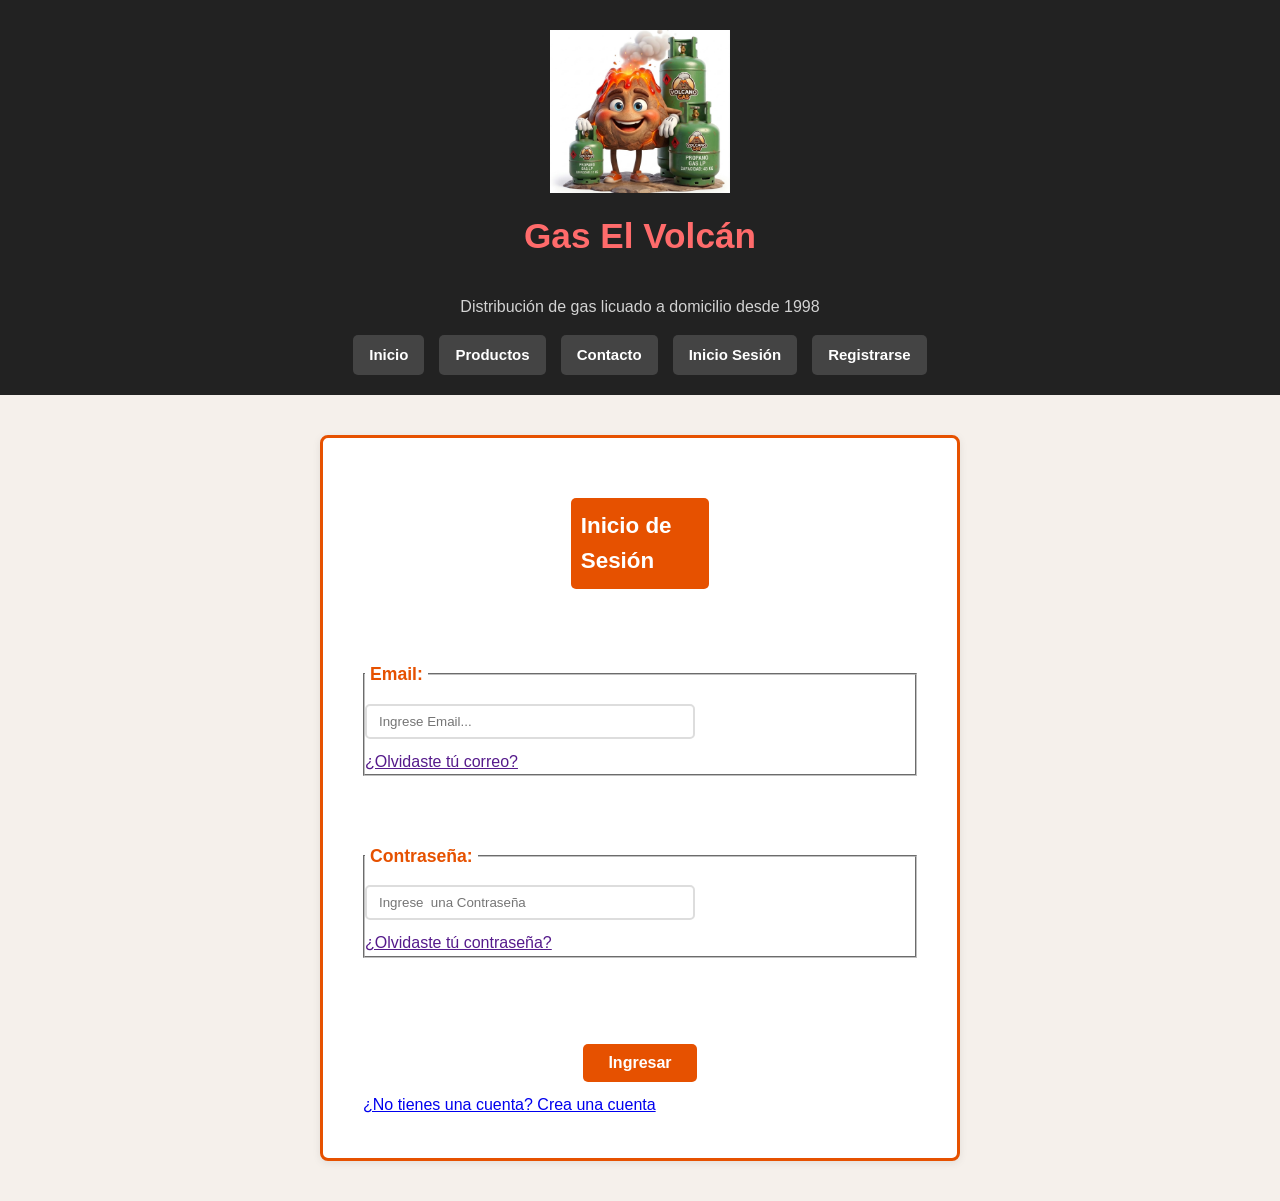
<file: login.html>
<!DOCTYPE html>
<html lang="en">
<head>
    <meta charset="UTF-8">
    <meta name="viewport" content="width=device-width, initial-scale=1.0">
    <title>Inicio Sesión</title>
    <link rel="stylesheet" href="css/styleLogin.css">
</head>

<body>
        <header id="encabezado">
        <div class="logo-container">
            <img src="img/logo2.jpg" alt="Logo Distribuidora de Gas El Volcán" id="logo" style="max-width: 180px; 
            vertical-align: middle;">
            <h1>Gas El Volcán</h1>
        </div>
        <p class="slogan">Distribución de gas licuado a domicilio desde 1998</p>

        <!-- Menú de navegación (Requisito) -->
        <nav id="menu-principal">
            <ul>
                <li><a href="index.html">Inicio</a></li>
                <li><a href="productos.html">Productos</a></li>
                <li><a href="index.html#contacto">Contacto</a></li>
                <li><a href="login.html">Inicio Sesión</a></li>
                <li><a href="registro.html">Registrarse</a></li>
            </ul>
        </nav>
    </header>
<form id="formulario">
    <fieldset id="fieldset1">
        <h2>Inicio de Sesión</h2>
        </br>
</br>
        <nav>
            <fieldset id="espEmail">
    <legend>Email:</legend>
    <input type="email" required id="email" name="email" placeholder="Ingrese Email...">
    <p><a href="">¿Olvidaste tú correo?</a></p">
    </fieldset>
</br>
</br>
<fieldset id="espPass">
    <legend>Contraseña:</legend>
    <input type="password" required id="password" name="password" placeholder="Ingrese  una Contraseña">
    <p><a href="">¿Olvidaste tú contraseña?</a></p">
</fieldset>
</nav>
</br>
</br>

<button type="submit">Ingresar</button>

<p><a href="registro.html">¿No tienes una cuenta? Crea una cuenta</a></p>
    </fieldset>
</form>
    <script src="js/scriptLogin.js"></script>
</body>
</html>
</file>
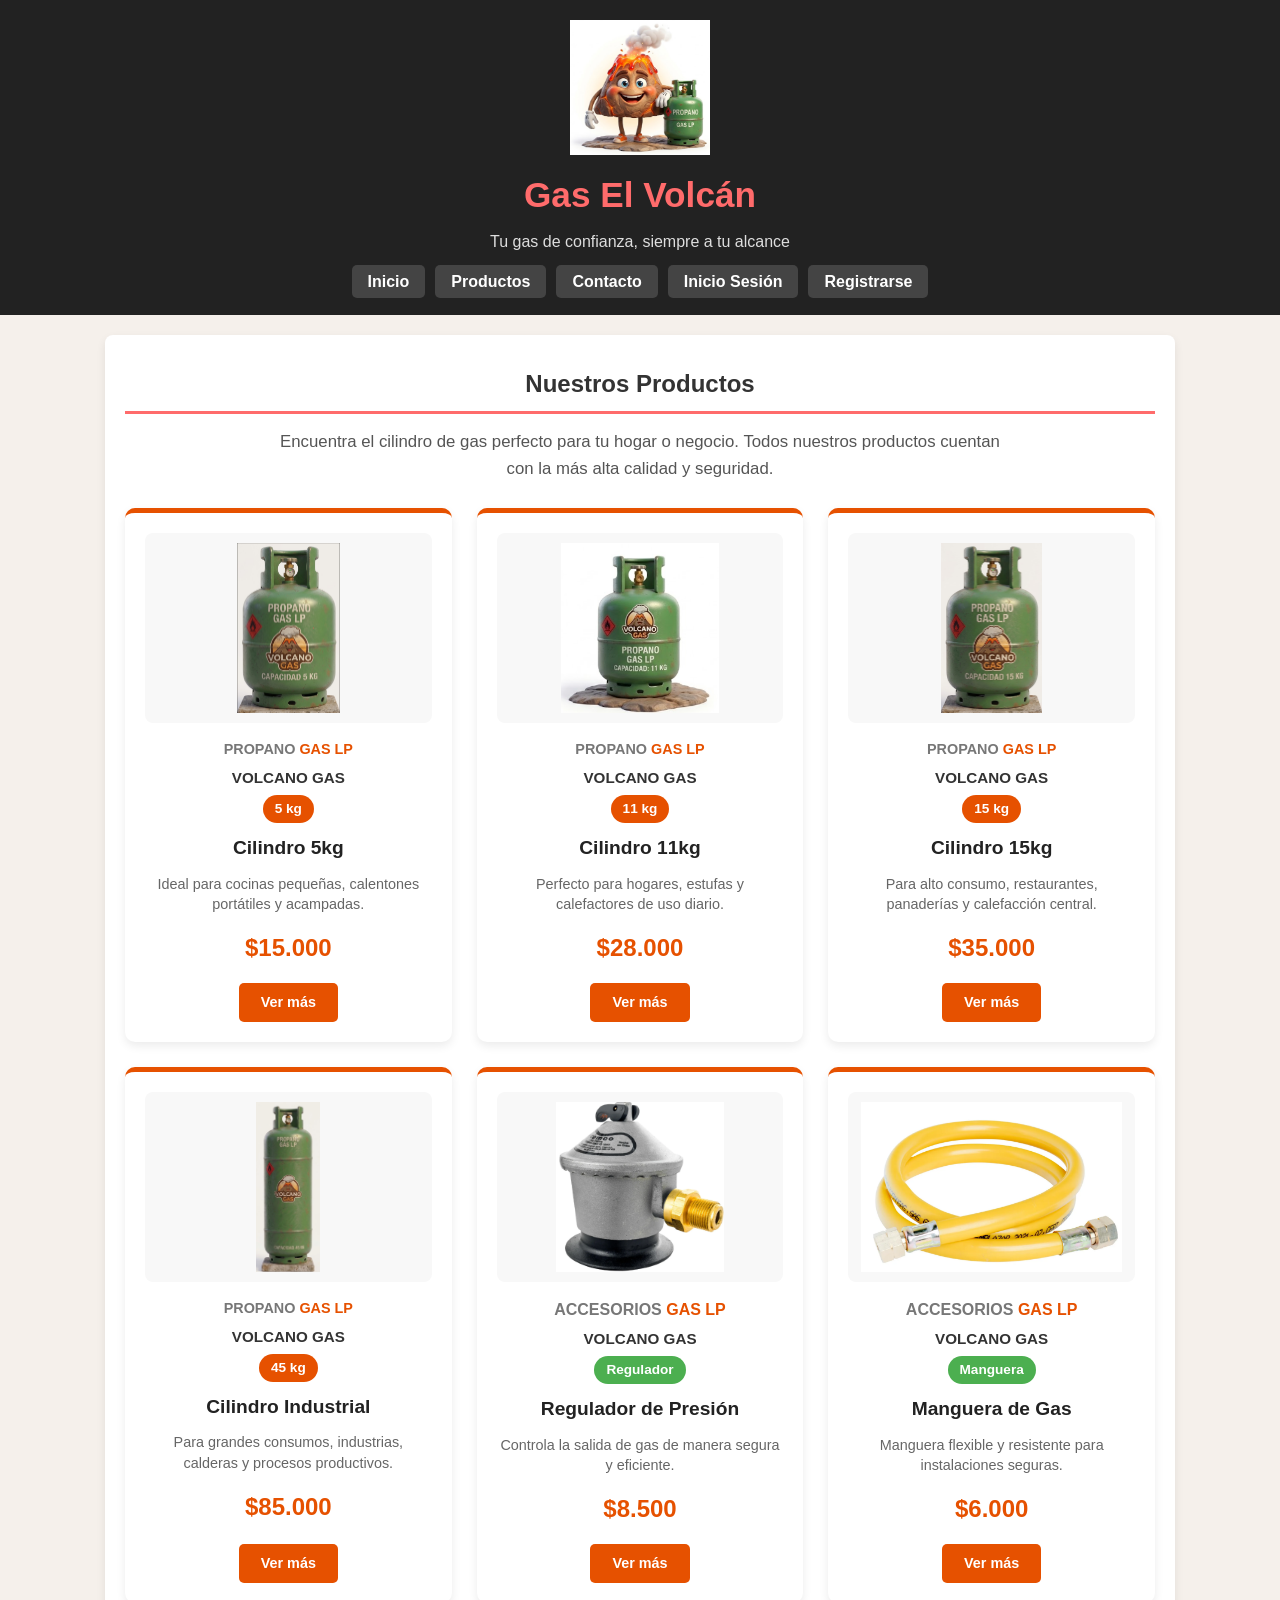
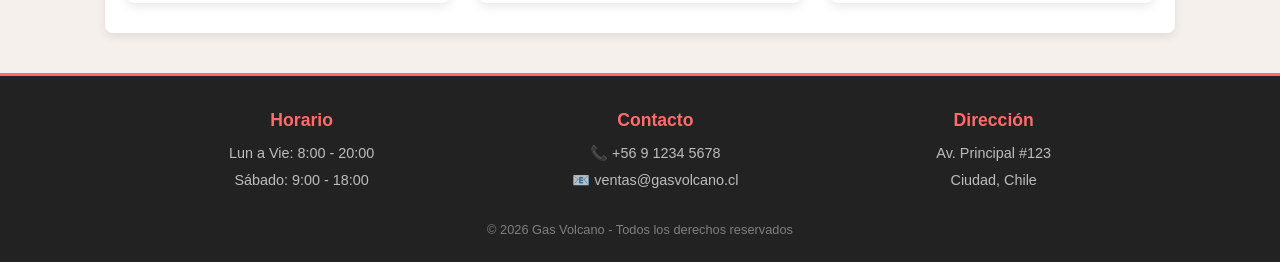
<file: producto.html>
<!DOCTYPE html>
<html lang="es">
<head>
    <meta charset="UTF-8">
    <meta name="viewport" content="width=device-width, initial-scale=1.0">
    <title>Detalle del producto - Gas Volcano</title>
    <link rel="stylesheet" href="css/styleProducto.css">
</head>
<body>
    <header id="encabezado">
        <img id="logo" src="img/logo_volcan.png" alt="Logo Gas Volcano">
        <h1>GAS VOLCANO</h1>
        <p class="slogan">Tu gas de confianza, siempre a tu alcance</p>
        <nav id="menu-principal">
            <ul>
                <li><a href="index.html">Inicio</a></li>
                <li><a href="productos.html">Productos</a></li>
                <li><a href="index.html#contacto">Contacto</a></li>
            </ul>
        </nav>
    </header>

    <main id="contenido">
        <div class="migas"><a href="productos.html">← Volver a productos</a></div>

        <section class="producto-container" aria-label="Detalle y pedido del producto">
            <div class="producto-imagen">
                <img id="imagenProducto" src="" alt="Producto seleccionado">
            </div>

            <div class="producto-info">
                <span id="categoriaProducto" class="etiqueta">VOLCANO GAS</span>
                <h2 id="nombreProducto">Producto</h2>
                <p id="descripcionProducto"></p>
                <div class="precio-producto">$<span id="precioProducto">0</span></div>

                <div class="cantidad-container">
                    <label for="cantidad">Cantidad</label>
                    <div class="cantidad-control">
                       <button type ="button" onclick="cambiarCantidad(-1)" aria-label="Disminuir cantidad">−</button>
                        <input type="number" id="cantidad" value="1" min="1" max="10" readonly aria-label="Cantidad">
                        <button type="button" onclick="cambiarCantidad(1)" aria-label="Aumentar cantidad">+</button>
                    </div>
                </div>

                <div class="pago-container">
                    <h3>Método de pago</h3>
                    <label class="metodo-pago seleccionado">
                        <input type="radio" name="pago" value="efectivo" >
                        <div>
                            <strong>💵 Efectivo al recibir</strong>
                            <p>Realiza el pago directamente al repartidor al momento de la entrega.</p>
                        </div>
                    </label>
                    <label class="metodo-pago deshabilitado">
                        <input type="radio" name="pago" value="tarjeta" >
                        <div>
                            <strong>💳 Tarjeta / pago online</strong>
                            <p>Realiza el pago en el sitio web antes de la entrega.</p>
                        </div>
                    </label>
                </div>

                <div class="total-container">
                    <span>Total del pedido</span>
                    <strong>$<span id="totalProducto">0</span></strong>
                </div>

                <button class="btn-confirmar" type="button" onclick="confirmarPedido()">Confirmar pedido</button>
                <p class="nota-pago">El pago se registra al confirmar la entrega.</p>
            </div>
        </section>
    </main>

    <footer id="contacto">
        <div class="footer-contenido">
            <div class="footer-columna">
                <h4>Horario</h4>
                <p>Lun a Vie: 8:00 - 20:00</p>
                <p>Sábado: 9:00 - 18:00</p>
            </div>
            <div class="footer-columna">
                <h4>Contacto</h4>
                <p>📞 +56 9 1234 5678</p>
                <p>📧 ventas@gasvolcano.cl</p>
            </div>
            <div class="footer-columna">
                <h4>Dirección</h4>
                <p>Av. Principal #123</p>
                <p>Ciudad, Chile</p>
            </div>
        </div>
        <p><small>&copy; 2026 Gas Volcano - Todos los derechos reservados</small></p>
    </footer>

    <script src="js/scripProducto.js"></script>
</body>
</html>
</file>
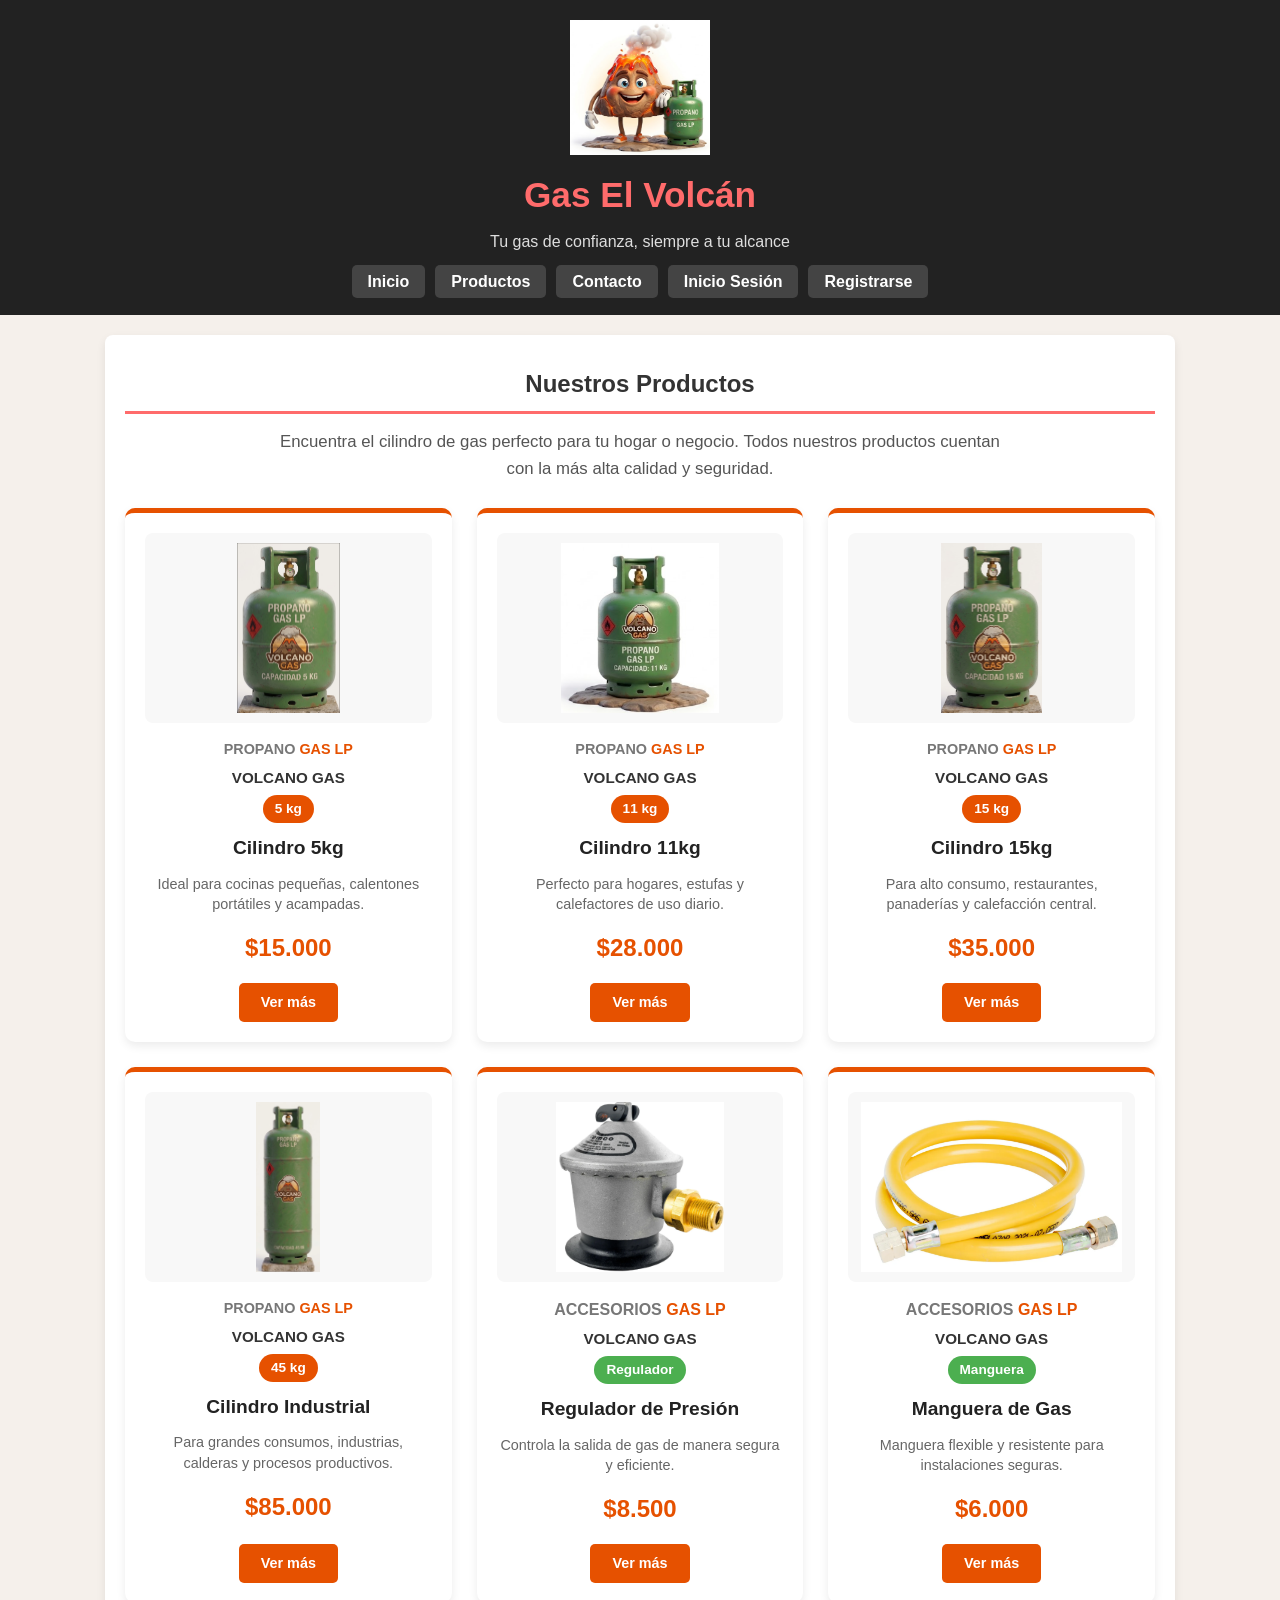
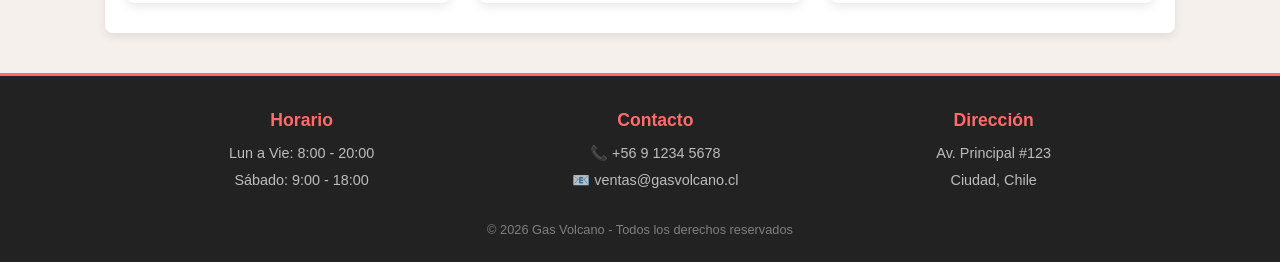
<file: productos.html>
<!DOCTYPE html>
<html lang="es">
<head>
    <meta charset="UTF-8">
    <meta name="viewport" content="width=device-width, initial-scale=1.0">
    <title>Productos - Gas Volcano</title>
    <link rel="stylesheet" href="css/styleProductos.css">
</head>
<body>
    <!-- ENCABEZADO -->
    <header id="encabezado">
        <img id="logo" src="img/logo_volcan.png" alt="Logo Gas Volcano">
        <h1>Gas El Volcán</h1>
        <p class="slogan">Tu gas de confianza, siempre a tu alcance</p>

        <nav id="menu-principal">
            <ul>
                <li><a href="index.html">Inicio</a></li>
                <li><a href="productos.html">Productos</a></li>
                <li><a href="#contacto">Contacto</a></li>
                <li><a href="login.html">Inicio Sesión</a></li>
                <li><a href="registro.html">Registrarse</a></li>
            </ul>
        </nav>
    </header>

    <!-- CONTENIDO PRINCIPAL -->
    <main id="contenido">
        <section id="productos" class="seccion">
            <h2>Nuestros Productos</h2>
            <p class="seccion-intro">
                Encuentra el cilindro de gas perfecto para tu hogar o negocio.
                Todos nuestros productos cuentan con la más alta calidad y seguridad.
            </p>

            <div class="galeria">
                <!-- Cilindro 5 kg -->
                <article class="tarjeta">
                    <div class="espacio-imagen">
                        <img src="img/gas5kg.png" alt="Cilindro de gas propano de 5 kg">
                    </div>
                    <div class="marca-logo">PROPANO <span>GAS LP</span></div>
                    <div class="tipo-gas">VOLCANO GAS</div>
                    <span class="insignia insignia-cilindro">5 kg</span>
                    <h3>Cilindro 5kg</h3>
                    <p>Ideal para cocinas pequeñas, calentones portátiles y acampadas.</p>
                    <span class="precio">$15.000</span>
                    <div class="contenedor-boton">
                        <a href="producto.html?producto=5kg" class="btn-catalogo" aria-label="Ver más sobre Cilindro 5kg">Ver más</a>
                    </div>
                </article>

                <!-- Cilindro 11 kg -->
                <article class="tarjeta">
                    <div class="espacio-imagen">
                        <img src="img/gas11kg.png" alt="Cilindro de gas propano de 11 kg">
                    </div>
                    <div class="marca-logo">PROPANO <span>GAS LP</span></div>
                    <div class="tipo-gas">VOLCANO GAS</div>
                    <span class="insignia insignia-cilindro">11 kg</span>
                    <h3>Cilindro 11kg</h3>
                    <p>Perfecto para hogares, estufas y calefactores de uso diario.</p>
                    <span class="precio">$28.000</span>
                    <div class="contenedor-boton">
                        <a href="producto.html?producto=11kg" class="btn-catalogo" aria-label="Ver más sobre Cilindro 11kg">Ver más</a>
                    </div>
                </article>

                <!-- Cilindro 15 kg -->
                <article class="tarjeta">
                    <div class="espacio-imagen">
                        <img src="img/gas15kg.png" alt="Cilindro de gas propano de 15 kg">
                    </div>
                    <div class="marca-logo">PROPANO <span>GAS LP</span></div>
                    <div class="tipo-gas">VOLCANO GAS</div>
                    <span class="insignia insignia-cilindro">15 kg</span>
                    <h3>Cilindro 15kg</h3>
                    <p>Para alto consumo, restaurantes, panaderías y calefacción central.</p>
                    <span class="precio">$35.000</span>
                    <div class="contenedor-boton">
                        <a href="producto.html?producto=15kg" class="btn-catalogo" aria-label="Ver más sobre Cilindro 15kg">Ver más</a>
                    </div>
                </article>

                <!-- Cilindro 45 kg -->
                <article class="tarjeta">
                    <div class="espacio-imagen">
                        <img src="img/gas45kg.png" alt="Cilindro de gas propano industrial de 45 kg">
                    </div>
                    <div class="marca-logo">PROPANO <span>GAS LP</span></div>
                    <div class="tipo-gas">VOLCANO GAS</div>
                    <span class="insignia insignia-cilindro">45 kg</span>
                    <h3>Cilindro Industrial</h3>
                    <p>Para grandes consumos, industrias, calderas y procesos productivos.</p>
                    <span class="precio">$85.000</span>
                    <div class="contenedor-boton">
                        <a href="producto.html?producto=45kg" class="btn-catalogo" aria-label="Ver más sobre Cilindro Industrial 45 kg">Ver más</a>
                    </div>
                </article>

                <!-- Regulador -->
                <article class="tarjeta">
                    <div class="espacio-imagen">
                        <img src="img/regulador.png" alt="Regulador de presión para gas">
                    </div>
                    <div class="marca-logo marca-accesorio">ACCESORIOS <span>GAS LP</span></div>
                    <div class="tipo-gas">VOLCANO GAS</div>
                    <span class="insignia insignia-accesorio">Regulador</span>
                    <h3>Regulador de Presión</h3>
                    <p>Controla la salida de gas de manera segura y eficiente.</p>
                    <span class="precio">$8.500</span>
                    <div class="contenedor-boton">
                        <a href="producto.html?producto=regulador" class="btn-catalogo" aria-label="Ver más sobre Regulador de Presión">Ver más</a>
                    </div>
                </article>

                <!-- Manguera -->
                <article class="tarjeta">
                    <div class="espacio-imagen">
                        <img src="img/manguera.png" alt="Manguera de seguridad para gas">
                    </div>
                    <div class="marca-logo marca-accesorio">ACCESORIOS <span>GAS LP</span></div>
                    <div class="tipo-gas">VOLCANO GAS</div>
                    <span class="insignia insignia-accesorio">Manguera</span>
                    <h3>Manguera de Gas</h3>
                    <p>Manguera flexible y resistente para instalaciones seguras.</p>
                    <span class="precio">$6.000</span>
                    <div class="contenedor-boton">
                        <a href="producto.html?producto=manguera" class="btn-catalogo" aria-label="Ver más sobre Manguera de Gas">Ver más</a>
                    </div>
                </article>
            </div>
        </section>
    </main>

    <!-- PIE DE PÁGINA -->
    <footer id="contacto">
        <div class="footer-contenido">
            <div class="footer-columna">
                <h4>Horario</h4>
                <p>Lun a Vie: 8:00 - 20:00</p>
                <p>Sábado: 9:00 - 18:00</p>
            </div>
            <div class="footer-columna">
                <h4>Contacto</h4>
                <p>📞 +56 9 1234 5678</p>
                <p>📧 ventas@gasvolcano.cl</p>
            </div>
            <div class="footer-columna">
                <h4>Dirección</h4>
                <p>Av. Principal #123</p>
                <p>Ciudad, Chile</p>
            </div>
        </div>
        <p><small>&copy; 2026 Gas Volcano - Todos los derechos reservados</small></p>
    </footer>
</body>
</html>
</file>
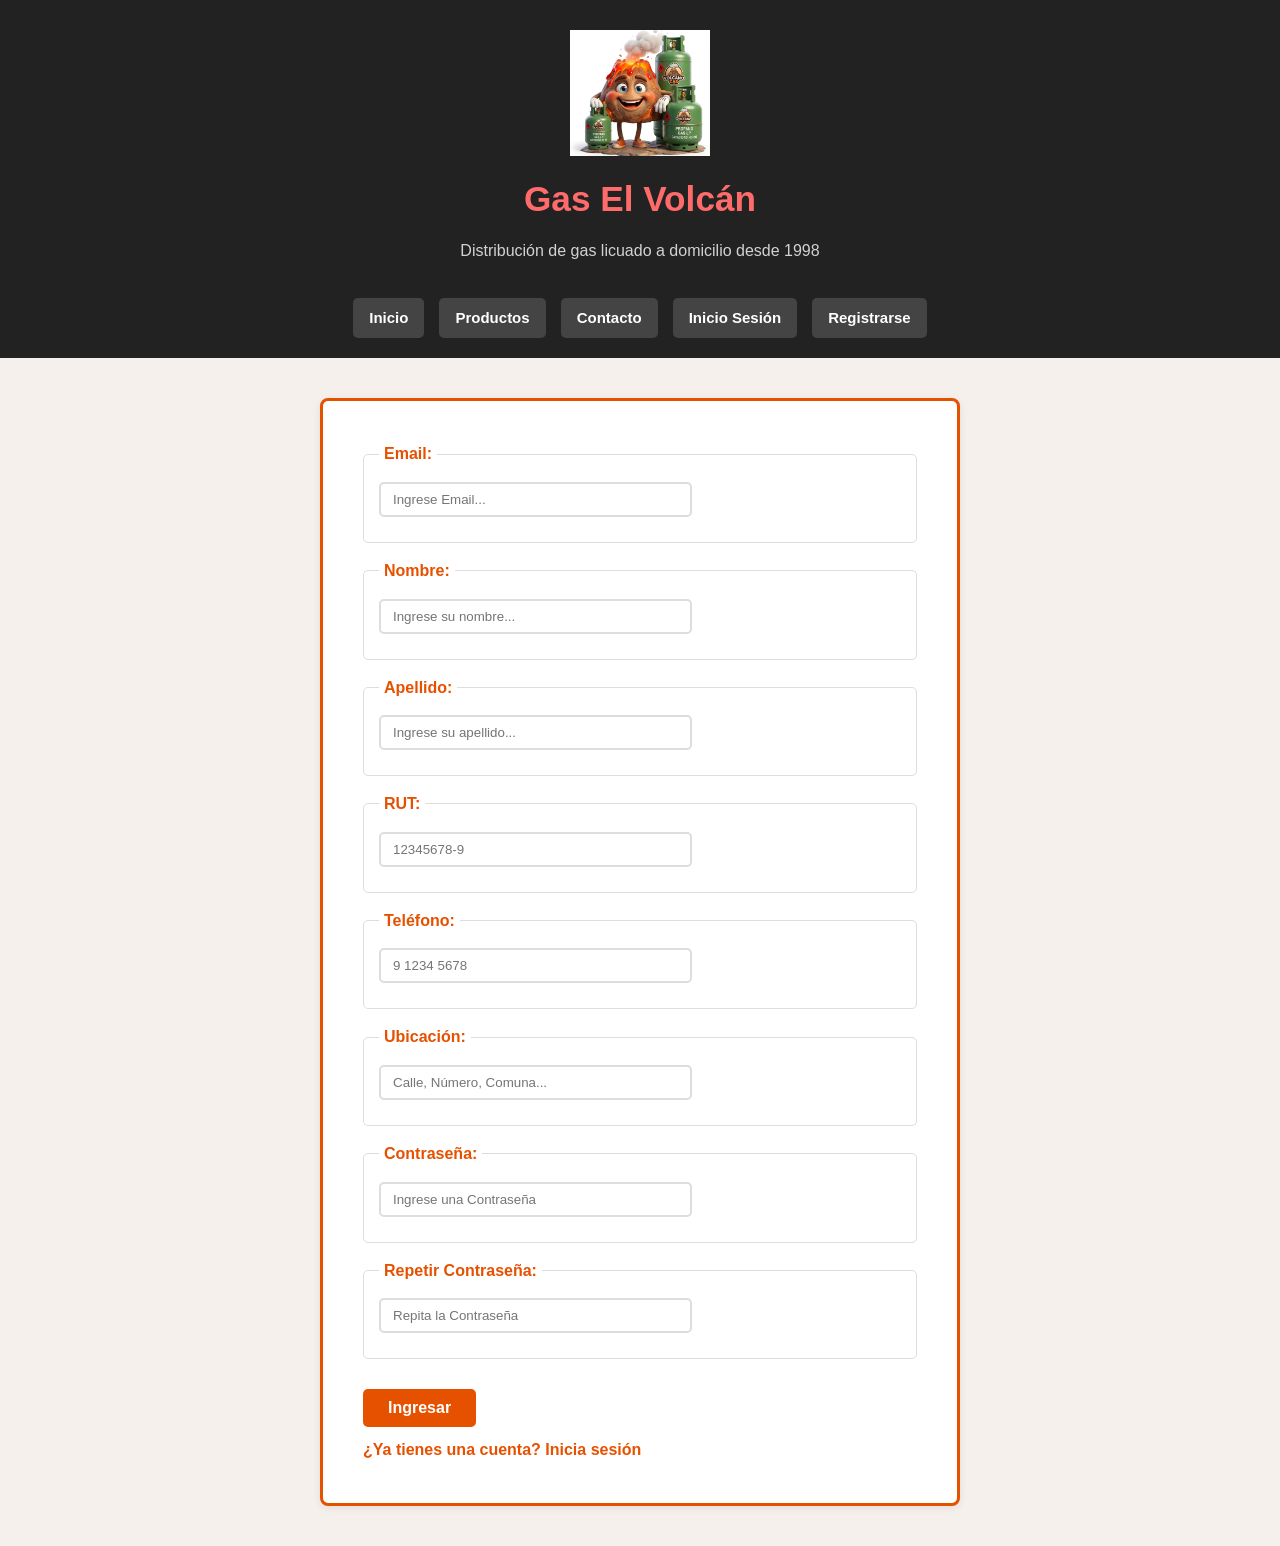
<file: registro.html>
<!DOCTYPE html>
<html lang="es">
<head>
    <meta charset="UTF-8">
    <meta name="viewport" content="width=device-width, initial-scale=1.0">
    <title>Registro - Gas El Volcán</title>
    <link rel="stylesheet" href="css/styleRegistro.css">
</head>
<body>
    <header id="encabezado">
        <div class="logo-container">
            <img src="img/logo2.jpg" alt="Logo Distribuidora de Gas El Volcán" id="logo">
            <h1>Gas El Volcán</h1>
            <p class="slogan">Distribución de gas licuado a domicilio desde 1998</p>
        </div>

        <!-- Menú de navegación -->
        <nav id="menu-principal">
            <ul>
                <li><a href="index.html">Inicio</a></li>
                <li><a href="productos.html">Productos</a></li>
                <li><a href="index.html#contacto">Contacto</a></li>
                <li><a href="login.html">Inicio Sesión</a></li>
                <li><a href="registro.html">Registrarse</a></li>
            </ul>
        </nav>
    </header>

    <form id="formulario">
        <fieldset id="espEmail">
            <legend>Email:</legend>
            <input type="email" required id="email" name="email" placeholder="Ingrese Email...">
        </fieldset>

        <fieldset id="espNombre">
            <legend>Nombre:</legend>
            <input type="text" required id="name" name="name" placeholder="Ingrese su nombre...">
        </fieldset>

        <fieldset id="espApellido">
            <legend>Apellido:</legend>
            <input type="text" required id="lastname" name="lastname" placeholder="Ingrese su apellido...">
        </fieldset>

        <fieldset id="espRut">
            <legend>RUT:</legend>
            <input type="text" required id="rut" name="rut" placeholder="12345678-9">
        </fieldset>

        <fieldset id="espTelefono">
            <legend>Teléfono:</legend>
            <input type="tel" required id="phone" name="phone"
                   pattern="[9]{1} [0-9]{4} [0-9]{4}" placeholder="9 1234 5678">
        </fieldset>

        <fieldset id="espUbicacion">
            <legend>Ubicación:</legend>
            <input type="text" required id="location" name="location"
                   placeholder="Calle, Número, Comuna...">
        </fieldset>

        <fieldset id="espPass">
            <legend>Contraseña:</legend>
            <input type="password" required id="password" name="password"
                   placeholder="Ingrese una Contraseña">
        </fieldset>

        <fieldset id="espPass2">
            <legend>Repetir Contraseña:</legend>
            <input type="password" required id="password2" name="password2"
                   placeholder="Repita la Contraseña">
        </fieldset>

        <button type="submit">Ingresar</button>

        <p><a href="login.html">¿Ya tienes una cuenta? Inicia sesión</a></p>
    </form>

    <script src="js/scriptRegistro.js"></script>
</body>
</html>
</file>
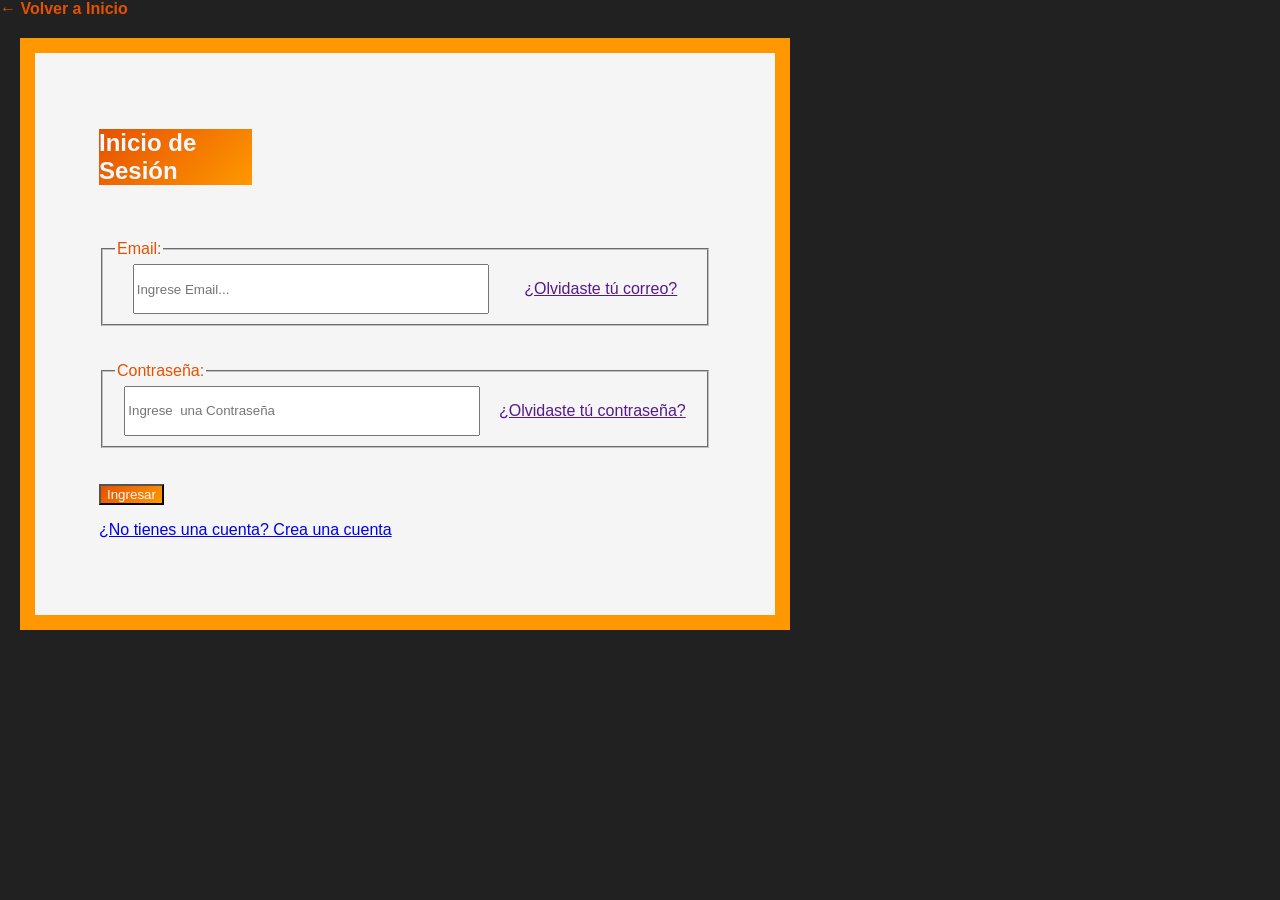
<file: proyecto-Fullstack-2-main/login.html>
<!DOCTYPE html>
<html lang="en">
<head>
    <meta charset="UTF-8">
    <meta name="viewport" content="width=device-width, initial-scale=1.0">
    <title>Inicio Sesión</title>
    <link rel="stylesheet" href="css/styleLogin.css">
</head>
<body>
<div class="migas"><a href="index.html">← Volver a Inicio</a></div>
<form id="formulario">
    <fieldset id="fieldset1">
        <h2>Inicio de Sesión</h2>
        </br>
</br>
        <nav>
            <fieldset id="espEmail">
    <legend>Email:</legend>
    <input type="email" required id="email" name="email" placeholder="Ingrese Email...">
    <p><a href="">¿Olvidaste tú correo?</a></p">
    </fieldset>
</br>
</br>
<fieldset id="espPass">
    <legend>Contraseña:</legend>
    <input type="password" required id="password" name="password" placeholder="Ingrese  una Contraseña">
    <p><a href="">¿Olvidaste tú contraseña?</a></p">
</fieldset>
</nav>
</br>
</br>

<button type="submit">Ingresar</button>

<p><a href="registro.html">¿No tienes una cuenta? Crea una cuenta</a></p>
    </fieldset>
</form>
    <script src="js/scriptLogin.js"></script>
</body>
</html>
</file>
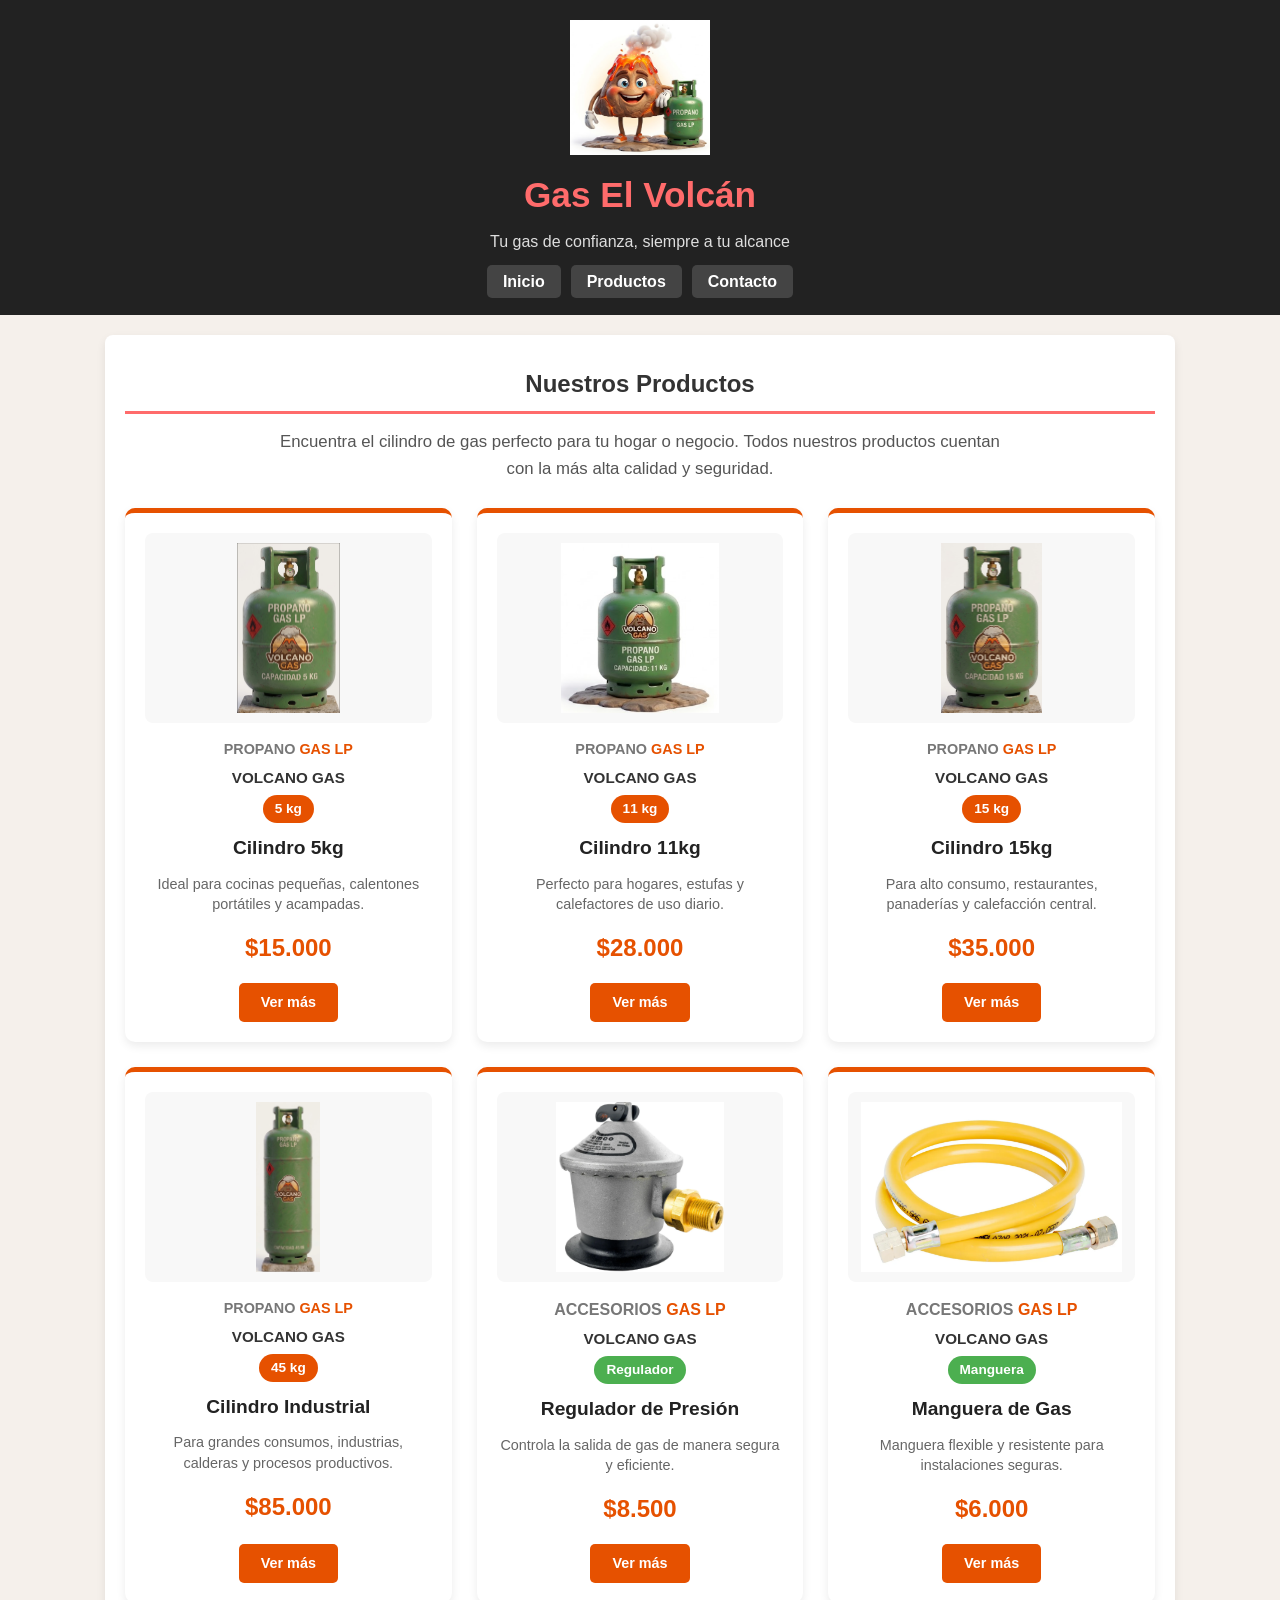
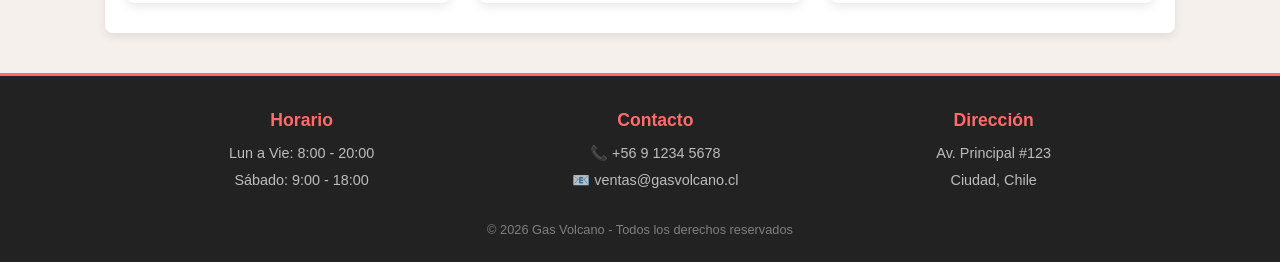
<file: proyecto-Fullstack-2-main/productos.html>
<!DOCTYPE html>
<html lang="es">
<head>
    <meta charset="UTF-8">
    <meta name="viewport" content="width=device-width, initial-scale=1.0">
    <title>Productos - Gas Volcano</title>
    <link rel="stylesheet" href="css/styleProductos.css">
</head>
<body>
    <!-- ENCABEZADO -->
    <header id="encabezado">
        <img id="logo" src="img/logo_volcan.png" alt="Logo Gas Volcano">
        <h1>Gas El Volcán</h1>
        <p class="slogan">Tu gas de confianza, siempre a tu alcance</p>

        <nav id="menu-principal">
            <ul>
                <li><a href="index.html">Inicio</a></li>
                <li><a href="productos.html">Productos</a></li>
                <li><a href="#contacto">Contacto</a></li>
            </ul>
        </nav>
    </header>

    <!-- CONTENIDO PRINCIPAL -->
    <main id="contenido">
        <section id="productos" class="seccion">
            <h2>Nuestros Productos</h2>
            <p class="seccion-intro">
                Encuentra el cilindro de gas perfecto para tu hogar o negocio.
                Todos nuestros productos cuentan con la más alta calidad y seguridad.
            </p>

            <div class="galeria">
                <!-- Cilindro 5 kg -->
                <article class="tarjeta">
                    <div class="espacio-imagen">
                        <img src="img/gas5kg.png" alt="Cilindro de gas propano de 5 kg">
                    </div>
                    <div class="marca-logo">PROPANO <span>GAS LP</span></div>
                    <div class="tipo-gas">VOLCANO GAS</div>
                    <span class="insignia insignia-cilindro">5 kg</span>
                    <h3>Cilindro 5kg</h3>
                    <p>Ideal para cocinas pequeñas, calentones portátiles y acampadas.</p>
                    <span class="precio">$15.000</span>
                    <div class="contenedor-boton">
                        <a href="producto.html?producto=5kg" class="btn-catalogo" aria-label="Ver más sobre Cilindro 5kg">Ver más</a>
                    </div>
                </article>

                <!-- Cilindro 11 kg -->
                <article class="tarjeta">
                    <div class="espacio-imagen">
                        <img src="img/gas11kg.png" alt="Cilindro de gas propano de 11 kg">
                    </div>
                    <div class="marca-logo">PROPANO <span>GAS LP</span></div>
                    <div class="tipo-gas">VOLCANO GAS</div>
                    <span class="insignia insignia-cilindro">11 kg</span>
                    <h3>Cilindro 11kg</h3>
                    <p>Perfecto para hogares, estufas y calefactores de uso diario.</p>
                    <span class="precio">$28.000</span>
                    <div class="contenedor-boton">
                        <a href="producto.html?producto=11kg" class="btn-catalogo" aria-label="Ver más sobre Cilindro 11kg">Ver más</a>
                    </div>
                </article>

                <!-- Cilindro 15 kg -->
                <article class="tarjeta">
                    <div class="espacio-imagen">
                        <img src="img/gas15kg.png" alt="Cilindro de gas propano de 15 kg">
                    </div>
                    <div class="marca-logo">PROPANO <span>GAS LP</span></div>
                    <div class="tipo-gas">VOLCANO GAS</div>
                    <span class="insignia insignia-cilindro">15 kg</span>
                    <h3>Cilindro 15kg</h3>
                    <p>Para alto consumo, restaurantes, panaderías y calefacción central.</p>
                    <span class="precio">$35.000</span>
                    <div class="contenedor-boton">
                        <a href="producto.html?producto=15kg" class="btn-catalogo" aria-label="Ver más sobre Cilindro 15kg">Ver más</a>
                    </div>
                </article>

                <!-- Cilindro 45 kg -->
                <article class="tarjeta">
                    <div class="espacio-imagen">
                        <img src="img/gas45kg.png" alt="Cilindro de gas propano industrial de 45 kg">
                    </div>
                    <div class="marca-logo">PROPANO <span>GAS LP</span></div>
                    <div class="tipo-gas">VOLCANO GAS</div>
                    <span class="insignia insignia-cilindro">45 kg</span>
                    <h3>Cilindro Industrial</h3>
                    <p>Para grandes consumos, industrias, calderas y procesos productivos.</p>
                    <span class="precio">$85.000</span>
                    <div class="contenedor-boton">
                        <a href="producto.html?producto=45kg" class="btn-catalogo" aria-label="Ver más sobre Cilindro Industrial 45 kg">Ver más</a>
                    </div>
                </article>

                <!-- Regulador -->
                <article class="tarjeta">
                    <div class="espacio-imagen">
                        <img src="img/regulador.png" alt="Regulador de presión para gas">
                    </div>
                    <div class="marca-logo marca-accesorio">ACCESORIOS <span>GAS LP</span></div>
                    <div class="tipo-gas">VOLCANO GAS</div>
                    <span class="insignia insignia-accesorio">Regulador</span>
                    <h3>Regulador de Presión</h3>
                    <p>Controla la salida de gas de manera segura y eficiente.</p>
                    <span class="precio">$8.500</span>
                    <div class="contenedor-boton">
                        <a href="producto.html?producto=regulador" class="btn-catalogo" aria-label="Ver más sobre Regulador de Presión">Ver más</a>
                    </div>
                </article>

                <!-- Manguera -->
                <article class="tarjeta">
                    <div class="espacio-imagen">
                        <img src="img/manguera.png" alt="Manguera de seguridad para gas">
                    </div>
                    <div class="marca-logo marca-accesorio">ACCESORIOS <span>GAS LP</span></div>
                    <div class="tipo-gas">VOLCANO GAS</div>
                    <span class="insignia insignia-accesorio">Manguera</span>
                    <h3>Manguera de Gas</h3>
                    <p>Manguera flexible y resistente para instalaciones seguras.</p>
                    <span class="precio">$6.000</span>
                    <div class="contenedor-boton">
                        <a href="producto.html?producto=manguera" class="btn-catalogo" aria-label="Ver más sobre Manguera de Gas">Ver más</a>
                    </div>
                </article>
            </div>
        </section>
    </main>

    <!-- PIE DE PÁGINA -->
    <footer id="contacto">
        <div class="footer-contenido">
            <div class="footer-columna">
                <h4>Horario</h4>
                <p>Lun a Vie: 8:00 - 20:00</p>
                <p>Sábado: 9:00 - 18:00</p>
            </div>
            <div class="footer-columna">
                <h4>Contacto</h4>
                <p>📞 +56 9 1234 5678</p>
                <p>📧 ventas@gasvolcano.cl</p>
            </div>
            <div class="footer-columna">
                <h4>Dirección</h4>
                <p>Av. Principal #123</p>
                <p>Ciudad, Chile</p>
            </div>
        </div>
        <p><small>&copy; 2026 Gas Volcano - Todos los derechos reservados</small></p>
    </footer>
</body>
</html>
</file>
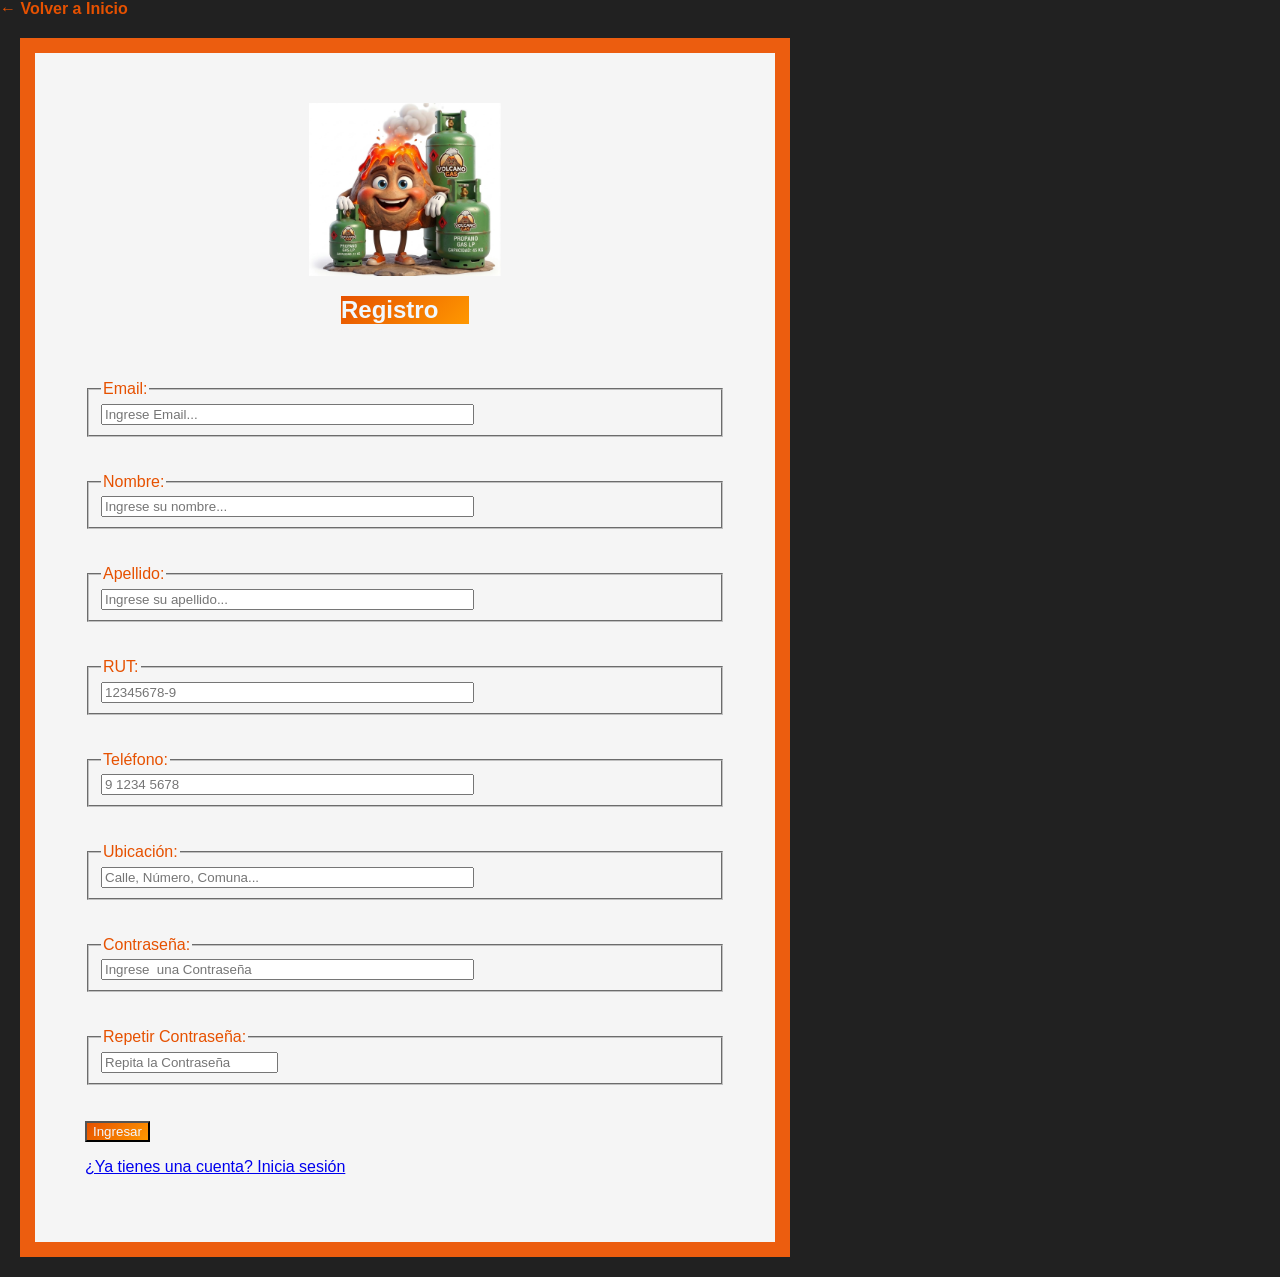
<file: proyecto-Fullstack-2-main/registro.html>
<!DOCTYPE html>
<html lang="en">
<head>
    <meta charset="UTF-8">
    <meta name="viewport" content="width=device-width, initial-scale=1.0">
    <title>Registro</title>
    <link rel="stylesheet" href="css/styleRegistro.css">
</head>
<body>
<div class="migas"><a href="index.html">← Volver a Inicio</a></div>

<form id="formulario">
    <div id="logo">
        <img src="img/logo2.jpg" alt="Logo de la empresa">
        <h2>Registro</h2>
        </div>
        </br>
</br>
        <nav>
            <fieldset id="espEmail">
    <legend>Email:</legend>
    <input type="email" required id="email" name="email" placeholder="Ingrese Email...">
    </fieldset>
</br>
</br>
<fieldset id="espNombre">
    <legend>Nombre:</legend>
    <input type="text" required id="name" name="name" placeholder="Ingrese su nombre...">
</fieldset>
</br>
</br>
     <fieldset id="espApellido">
    <legend>Apellido:</legend>
    <input type="text" required id="lastname" name="lastname" placeholder="Ingrese su apellido...">
</fieldset>
</br>
</br>
<fieldset id="espRut">
    <legend>RUT:</legend>
    <input type="text" required id="rut" name="rut" placeholder="12345678-9">
</fieldset>
</br>
</br>
<fieldset id="espTelefono">
    <legend>Teléfono:</legend>
    <input type="phone" required id="phone" name="phone" pattern="[9]{1} [0-9]{4} [0-9]{4}" placeholder="9 1234 5678">
</fieldset>

</br>
</br>
    <fieldset id="espUbicacion">
    <legend>Ubicación:</legend>
    <input type="text" required id="location" name="location" placeholder="Calle, Número, Comuna...">
</fieldset>
</br>
</br>
<fieldset id="espPass">
    <legend>Contraseña:</legend>
    <input type="password" required id="password" name="password" placeholder="Ingrese  una Contraseña">
</fieldset>
</br>
</br>
<fieldset id="espPass2">
    <legend>Repetir Contraseña:</legend>
    <input type="password" required id="password2" name="password2" placeholder="Repita la Contraseña">
</fieldset>
</nav>
</br>
</br>

<button type="submit">Ingresar</button>

<p><a href="login.html">¿Ya tienes una cuenta? Inicia sesión</a></p>
    </fieldset>
</form>
    <script src="js/scriptRegistro.js"></script>
</body>
</html>
</file>
<file: css/styleLogin.css>
/* =========================================
   VARIABLES GLOBALES Y RESETEO
========================================= */
:root {
    --color-primario: #e65100;    /* Naranja fuerte del index */
    --color-secundario: #ff6b6b;  /* Rojo coral del index */
    --color-fondo: #f5f0eb;       /* Fondo claro del index */
    --color-texto: #333333;
    --color-encabezado: #222222;  /* Gris oscuro del index */
    --color-blanco: #ffffff;
}

* {
    margin: 0;
    padding: 0;
    box-sizing: border-box;
    font-family: Verdana, Geneva, Tahoma, sans-serif;
}

/* =========================================
   1. FONDO GENERAL
========================================= */
body {
    background-color: var(--color-fondo);
    color: var(--color-texto);
    line-height: 1.6;
    text-align: center;
}

/* =========================================
   2. ENCABEZADO Y NAVEGACIÓN
========================================= */
#encabezado {
    background-color: var(--color-encabezado);
    color: var(--color-blanco);
    padding: 30px 20px 20px 20px;
    width: 100%;
    display: flex;
    flex-direction: column;
    align-items: center;
    text-align: center;
}

.logo-container {
    display: flex;
    flex-direction: column;
    align-items: center;
    margin-bottom: 20px;
}

#logo {
    max-width: 140px;
    height: auto;
    margin-bottom: 15px;
}

#encabezado h1 {
    color: var(--color-secundario);
    font-size: 2.2em;
    margin-bottom: 10px;
}

#encabezado .slogan {
    color: var(--color-blanco);
    font-size: 1em;
    opacity: 0.8;
    font-weight: normal;
    margin-bottom: 15px;
}

/* Menú de navegación */
#menu-principal ul {
    list-style: none;
    display: flex;
    justify-content: center;
    flex-wrap: wrap;
    gap: 15px;
}

#menu-principal a {
    color: var(--color-blanco);
    background: #444444;
    padding: 8px 16px;
    text-decoration: none;
    border-radius: 5px;
    font-size: 15px;
    font-weight: bold;
    display: inline-block;
    transition: 0.3s;
}

#menu-principal a:hover {
    background: var(--color-secundario);
}

/* =========================================
   MIGAS DE PAN (BREADCRUMBS)
========================================= */
.migas {
    margin: 15px 0;
}

.migas a {
    color: var(--color-primario);
    text-decoration: none;
    font-weight: bold;
}

.migas a:hover {
    color: var(--color-secundario);
    text-decoration: underline;
}

/* =========================================
   TÍTULO DE SECCIÓN (H2)
========================================= */
h2 {
    background: var(--color-primario);
    width: 25%;
    margin: 20px auto;
    color: var(--color-blanco);
    padding: 10px;
    border-radius: 5px;
    font-size: 1.4em;
}

/* =========================================
   3. FORMULARIO DE LOGIN
========================================= */
#formulario {
    border: 3px solid var(--color-primario);
    padding: 40px;
    margin: 40px auto;
    width: 50%;
    background-color: var(--color-blanco);
    border-radius: 8px;
    box-shadow: 0 2px 8px rgba(0,0,0,0.08);
    text-align: left;
}

#fieldset1 {
    border: 0;
    padding: 0;
}

legend {
    color: var(--color-primario);
    font-weight: bold;
    font-size: 1.1em;
    padding: 0 5px;
    margin-bottom: 10px;
}

#espEmail, #espPass {
    display: flex;
    flex-direction: column;
    margin-bottom: 15px;
}

#email, #password {
    width: 60%;
    padding: 8px 12px;
    border: 2px solid #ddd;
    border-radius: 5px;
    font-family: inherit;
    margin-top: 5px;
    margin-bottom: 10px;
}

#email:focus, #password:focus {
    border-color: var(--color-secundario);
    outline: none;
}

button {
    color: var(--color-blanco);
    background: var(--color-primario);
    padding: 10px 25px;
    border: none;
    cursor: pointer;
    margin: 20px auto 10px auto;
    font-size: 16px;
    font-weight: bold;
    border-radius: 5px;
    transition: 0.3s;
    display: block;
}

button:hover {
    background: #cc4800;
    transform: scale(1.05);
}
</file>
<file: css/styleProducto.css>
/* =========================================
   DETALLE DE PRODUCTO - ESTILO GAS VOLCANO
   Mantiene la estética de la página de productos
========================================= */
:root {
    --color-primario: #e65100;
    --color-secundario: #ff6b6b;
    --color-secundario-dark: #cc4800;
    --color-fondo: #f5f0eb;
    --color-texto: #333333;
    --color-encabezado: #222222;
    --color-blanco: #ffffff;
    --color-accesorio: #4CAF50;
    --sombra-tarjeta: 0 4px 10px rgba(0, 0, 0, 0.08);
    --sombra-hover: 0 8px 18px rgba(0, 0, 0, 0.15);
}

* {
    margin: 0;
    padding: 0;
    box-sizing: border-box;
    font-family: Verdana, Geneva, Tahoma, sans-serif;
}

body {
    background-color: var(--color-fondo);
    color: var(--color-texto);
    line-height: 1.6;
}

#encabezado {
    background-color: var(--color-encabezado);
    color: var(--color-blanco);
    text-align: center;
    padding: 20px 15px;
}

#encabezado #logo {
    max-width: 140px;
    height: auto;
}

#encabezado h1 {
    color: var(--color-secundario);
    font-size: 2.2em;
    margin: 5px 0;
}

.slogan {
    font-size: 1em;
    opacity: .85;
    margin-bottom: 15px;
}

#menu-principal ul {
    list-style: none;
    display: flex;
    justify-content: center;
    gap: 10px;
    flex-wrap: wrap;
}

#menu-principal a {
    color: var(--color-blanco);
    background: #444444;
    padding: 8px 16px;
    border-radius: 5px;
    text-decoration: none;
    font-weight: bold;
    transition: background-color .3s ease;
}

#menu-principal a:hover {
    background: var(--color-secundario);
}

#contenido {
    max-width: 1100px;
    margin: 20px auto;
    padding: 0 15px;
}

.migas {
    margin-bottom: 15px;
}

.migas a {
    color: var(--color-primario);
    text-decoration: none;
    font-weight: bold;
}

.producto-container {
    background: var(--color-blanco);
    border-radius: 10px;
    padding: 30px 25px;
    display: grid;
    grid-template-columns: minmax(280px, 1fr) minmax(300px, 1fr);
    gap: 35px;
    align-items: center;
    box-shadow: var(--sombra-tarjeta);
    border-top: 5px solid var(--color-primario);
}

.producto-imagen {
    min-height: 390px;
    background: #f8f8f8;
    border-radius: 8px;
    display: flex;
    align-items: center;
    justify-content: center;
    padding: 25px;
}

.producto-imagen img {
    width: 80%;
    height: 350px;
    object-fit: contain;
    transition: transform .3s;
}

.producto-imagen img:hover {
    transform: scale(1.04);
}

.etiqueta {
    display: inline-block;
    color: var(--color-blanco);
    background: var(--color-primario);
    padding: 4px 12px;
    border-radius: 15px;
    font-size: .8em;
    font-weight: bold;
}

.producto-info h2 {
    color: #222;
    font-size: 2em;
    margin: 12px 0 8px;
}

#descripcionProducto {
    color: #666;
    margin-bottom: 18px;
}

.precio-producto {
    color: var(--color-primario);
    font-size: 2em;
    font-weight: bold;
    margin-bottom: 22px;
}

.cantidad-container {
    margin-bottom: 22px;
}

.cantidad-container label {
    display: block;
    font-weight: bold;
    margin-bottom: 7px;
}

.cantidad-control {
    display: flex;
    width: 145px;
    height: 42px;
    border: 1px solid #ddd;
    border-radius: 5px;
    overflow: hidden;
}

.cantidad-control button {
    width: 42px;
    border: none;
    background: var(--color-primario);
    color: white;
    font-size: 21px;
    cursor: pointer;
}

.cantidad-control button:hover {
    background: var(--color-secundario-dark);
}

.cantidad-control input {
    width: 61px;
    border: none;
    text-align: center;
    font-size: 16px;
    font-weight: bold;
    background: white;
}

.pago-container h3 {
    color: var(--color-primario);
    margin-bottom: 10px;
}

.metodo-pago {
    display: flex;
    align-items: flex-start;
    gap: 12px;
    padding: 13px;
    margin-bottom: 8px;
    border: 2px solid #ddd;
    border-radius: 8px;
    transition: .3s;
}

.metodo-pago:hover {
    border-color: var(--color-secundario);
    background: #fff8f3;
}

.metodo-pago input {
    margin-top: 5px;
    accent-color: var(--color-primario);
}

.metodo-pago strong {
    display: block;
    color: #333;
}

.metodo-pago p {
    margin: 3px 0 0;
    color: #777;
    font-size: .82em;
}



.total-container {
    display: flex;
    justify-content: space-between;
    align-items: center;
    border-top: 1px solid #ddd;
    border-bottom: 1px solid #ddd;
    padding: 17px 0;
    margin: 20px 0;
}

.total-container span {
    font-size: 1.05em;
}

.total-container strong {
    color: var(--color-primario);
    font-size: 1.5em;
}

.btn-confirmar {
    width: 100%;
    padding: 12px;
    border: none;
    border-radius: 5px;
    background: var(--color-primario);
    color: white;
    font-size: 1em;
    font-weight: bold;
    cursor: pointer;
    transition: background-color .3s, transform .2s;
}

.btn-confirmar:hover {
    background: var(--color-secundario-dark);
    transform: translateY(-2px);
}

.nota-pago {
    color: #777;
    font-size: .78em;
    text-align: center;
    margin-top: 9px;
}

#contacto {
    background: var(--color-encabezado);
    color: rgba(255,255,255,.7);
    text-align: center;
    padding: 30px 20px 20px;
    margin-top: 40px;
    border-top: 3px solid var(--color-secundario);
}

.footer-contenido {
    display: flex;
    justify-content: space-around;
    flex-wrap: wrap;
    gap: 20px;
    max-width: 1000px;
    margin: 0 auto 20px;
}

.footer-columna h4 {
    color: var(--color-secundario);
    margin-bottom: 8px;
    font-size: 1.1em;
}

.footer-columna p {
    margin: 4px 0;
    font-size: .9em;
}

#contacto small {
    opacity: .6;
    font-size: .8em;
}
</file>
<file: css/styleProductos.css>
/* =========================================
   VARIABLES GLOBALES Y RESETEO
========================================= */
:root {
    --color-primario: #e65100;
    --color-secundario: #ff6b6b;
    --color-secundario-dark: #cc4800;
    --color-fondo: #f5f0eb;
    --color-texto: #333333;
    --color-encabezado: #222222;
    --color-blanco: #ffffff;
    --color-accesorio: #4CAF50;
    --sombra-tarjeta: 0 4px 10px rgba(0, 0, 0, 0.08);
    --sombra-hover: 0 8px 18px rgba(0, 0, 0, 0.15);
}

* {
    margin: 0;
    padding: 0;
    box-sizing: border-box;
    font-family: Verdana, Geneva, Tahoma, sans-serif;
}

body {
    background-color: var(--color-fondo);
    color: var(--color-texto);
    line-height: 1.6;
}

/* =========================================
   ENCABEZADO Y NAVEGACIÓN
========================================= */
#encabezado {
    background-color: var(--color-encabezado);
    color: var(--color-blanco);
    text-align: center;
    padding: 20px 15px;
}

#encabezado #logo {
    max-width: 140px;
    height: auto;
}

#encabezado h1 {
    color: var(--color-secundario);
    font-size: 2.2em;
    margin: 5px 0;
}

.slogan {
    font-size: 1em;
    opacity: 0.85;
    margin-bottom: 15px;
}

#menu-principal ul {
    list-style: none;
    display: flex;
    justify-content: center;
    gap: 10px;
    flex-wrap: wrap;
}

#menu-principal a {
    color: var(--color-blanco);
    background: #444444;
    padding: 8px 16px;
    border-radius: 5px;
    text-decoration: none;
    font-weight: bold;
    transition: background-color 0.3s ease;
}

#menu-principal a:hover {
    background: var(--color-secundario);
}

/* =========================================
   CONTENIDO Y SECCIONES
========================================= */
#contenido {
    max-width: 1100px;
    margin: 20px auto;
    padding: 0 15px;
}

.seccion {
    background: var(--color-blanco);
    padding: 30px 20px;
    border-radius: 8px;
    box-shadow: var(--sombra-tarjeta);
}

.seccion h2 {
    border-bottom: 3px solid var(--color-secundario);
    padding-bottom: 8px;
    margin-bottom: 15px;
    text-align: center;
}

.seccion-intro {
    text-align: center;
    margin-bottom: 25px;
    font-size: 1.05em;
    color: #555555;
    max-width: 750px;
    margin-left: auto;
    margin-right: auto;
}

/* =========================================
   GALERÍA DE PRODUCTOS
========================================= */
.galeria {
    display: grid;
    grid-template-columns: repeat(auto-fit, minmax(280px, 1fr));
    gap: 25px;
}

.tarjeta {
    background: var(--color-blanco);
    border-radius: 10px;
    padding: 20px;
    text-align: center;
    box-shadow: var(--sombra-tarjeta);
    border-top: 5px solid var(--color-primario);
    display: flex;
    flex-direction: column;
    transition: transform 0.3s ease, box-shadow 0.3s ease;
}

.tarjeta:hover {
    transform: translateY(-5px);
    box-shadow: var(--sombra-hover);
}

.espacio-imagen {
    height: 190px;
    background-color: #f8f8f8;
    border-radius: 8px;
    margin-bottom: 15px;
    display: flex;
    align-items: center;
    justify-content: center;
    padding: 10px;
}

.espacio-imagen img {
    max-width: 100%;
    max-height: 100%;
    object-fit: contain;
}

.marca-logo {
    font-size: 0.9em;
    font-weight: bold;
    color: #777777;
}

.marca-logo.marca-accesorio {
    font-size: 1em;
}

.marca-logo span {
    color: var(--color-primario);
}

.tipo-gas {
    font-weight: bold;
    margin: 5px 0;
    font-size: 0.95em;
}

.insignia {
    align-self: center;
    display: inline-block;
    color: var(--color-blanco);
    padding: 3px 12px;
    border-radius: 15px;
    font-size: 0.85em;
    font-weight: bold;
    margin-bottom: 10px;
}

.insignia-cilindro {
    background-color: var(--color-primario);
}

.insignia-accesorio {
    background-color: var(--color-accesorio);
}

.tarjeta h3 {
    margin-bottom: 10px;
    color: #222222;
    font-size: 1.2em;
}

.tarjeta p {
    font-size: 0.9em;
    color: #666666;
    margin-bottom: 15px;
    line-height: 1.4;
}

.precio {
    display: block;
    font-size: 1.5em;
    font-weight: bold;
    color: var(--color-primario);
    margin-bottom: 15px;
}

.contenedor-boton {
    margin-top: auto; /* Empuja el botón al fondo alineando todas las tarjetas */
}

.btn-catalogo {
    display: inline-block;
    background-color: var(--color-primario);
    color: var(--color-blanco);
    padding: 8px 22px;
    border-radius: 5px;
    font-size: 0.9em;
    text-decoration: none;
    font-weight: bold;
    transition: background-color 0.3s ease, transform 0.2s ease;
}

.btn-catalogo:hover {
    background-color: var(--color-secundario-dark);
    transform: translateY(-2px);
}

/* =========================================
   PIE DE PÁGINA (FOOTER)
========================================= */
#contacto {
    background: var(--color-encabezado);
    color: rgba(255, 255, 255, 0.7);
    text-align: center;
    padding: 30px 20px 20px;
    margin-top: 40px;
    border-top: 3px solid var(--color-secundario);
}

.footer-contenido {
    display: flex;
    justify-content: space-around;
    flex-wrap: wrap;
    gap: 20px;
    max-width: 1000px;
    margin: 0 auto 20px;
}

.footer-columna h4 {
    color: var(--color-secundario);
    margin-bottom: 8px;
    font-size: 1.1em;
}

.footer-columna p {
    margin: 4px 0;
    font-size: 0.9em;
}

#contacto small {
    opacity: 0.6;
    font-size: 0.8em;
}
</file>
<file: css/styleRegistro.css>
/* =========================================
   VARIABLES GLOBALES Y RESETEO
========================================= */
:root {
    --color-primario: #e65100;    /* Naranja fuerte del index */
    --color-secundario: #ff6b6b;  /* Rojo coral del index */
    --color-fondo: #f5f0eb;       /* Fondo claro del index */
    --color-texto: #333333;
    --color-encabezado: #222222;  /* Gris oscuro del index */
    --color-blanco: #ffffff;
}

* {
    margin: 0;
    padding: 0;
    box-sizing: border-box;
    font-family: Verdana, Geneva, Tahoma, sans-serif;
}

/* =========================================
   1. FONDO GENERAL
========================================= */
body {
    background-color: var(--color-fondo);
    color: var(--color-texto);
    line-height: 1.6;
}

/* =========================================
   2. ENCABEZADO Y NAVEGACIÓN
========================================= */
#encabezado {
    background-color: var(--color-encabezado);
    color: var(--color-blanco);
    padding: 30px 20px 20px 20px;
    width: 100%;
    display: flex;
    flex-direction: column;
    align-items: center;
    text-align: center;
}

.logo-container {
    display: flex;
    flex-direction: column;
    align-items: center;
    margin-bottom: 20px;
}

#logo {
    max-width: 140px;
    height: auto;
    margin-bottom: 15px;
}

#encabezado h1 {
    color: var(--color-secundario);
    font-size: 2.2em;
    margin-bottom: 10px;
}

#encabezado .slogan {
    color: var(--color-blanco);
    font-size: 1em;
    opacity: 0.8;
    font-weight: normal;
    margin-bottom: 15px;
}

/* Menú de navegación */
#menu-principal ul {
    list-style: none;
    display: flex;
    justify-content: center;
    flex-wrap: wrap;
    gap: 15px;
}

#menu-principal a {
    color: var(--color-blanco);
    background: #444444;
    padding: 8px 16px;
    text-decoration: none;
    border-radius: 5px;
    font-size: 15px;
    font-weight: bold;
    display: inline-block;
    transition: 0.3s;
}

#menu-principal a:hover {
    background: var(--color-secundario);
}

/* =========================================
   3. FORMULARIO
========================================= */
#formulario {
    border: 3px solid var(--color-primario);
    padding: 40px;
    margin: 40px auto;
    width: 50%;
    background-color: var(--color-blanco);
    border-radius: 8px;
    box-shadow: 0 2px 8px rgba(0,0,0,0.08);
}

fieldset {
    border: 1px solid #ddd;
    border-radius: 5px;
    padding: 15px;
    margin-bottom: 15px;
}

legend {
    color: var(--color-primario);
    font-weight: bold;
    padding: 0 5px;
}

/* Todos los inputs al 60% de ancho */
#email,
#password,
#password2,
#phone,
#location,
#rut,
#lastname,
#name {
    width: 60%;
    padding: 8px 12px;
    border: 2px solid #ddd;
    border-radius: 5px;
    font-family: inherit;
    margin-bottom: 10px;
}

#email:focus,
#password:focus,
#password2:focus,
#phone:focus,
#location:focus,
#rut:focus,
#lastname:focus,
#name:focus {
    border-color: var(--color-secundario);
    outline: none;
}

button {
    color: var(--color-blanco);
    background: var(--color-primario);
    padding: 10px 25px;
    border: none;
    cursor: pointer;
    margin-top: 15px;
    margin-bottom: 10px;
    font-size: 16px;
    font-weight: bold;
    border-radius: 5px;
    transition: 0.3s;
}

button:hover {
    background: #cc4800;
    transform: scale(1.05);
}

p a {
    color: var(--color-primario);
    text-decoration: none;
    font-weight: bold;
}

p a:hover {
    color: var(--color-secundario);
}
</file>
<file: proyecto-Fullstack-2-main/css/styleLogin.css>
body{
    font-family: Arial, Helvetica, sans-serif;
    padding: 0%;
    margin: 0%;
    background-color: #212121;

    
}
.migas {
    margin-bottom: 15px;
}

.migas a {
    color: #e65100;
    text-decoration: none;
    font-weight: bold;
}
#email,#password{
    width: 60%;
}
h2{
    background: linear-gradient(135deg, #e65100, #ff9800);
    width: 25%;
    color: aliceblue;
}
nav{
    justify-content: flex-start;
}

#formulario{
  border: 15px solid #ff9800;
  padding: 50px;
  margin: 20px;
    width: 50%;
    justify-self: center;
    background-color: #f5f5f5;
}
#fieldset1{
    border: 0;
}
legend{
    color: #e65100;
}
#espEmail,#espPass{
    display: flex;
    justify-content: space-around;
}
button{
    color: aliceblue;
    background: linear-gradient(135deg, #e65100, #ff9800);
}
</file>
<file: proyecto-Fullstack-2-main/css/styleProductos.css>
/* =========================================
   VARIABLES GLOBALES Y RESETEO
========================================= */
:root {
    --color-primario: #e65100;
    --color-secundario: #ff6b6b;
    --color-secundario-dark: #cc4800;
    --color-fondo: #f5f0eb;
    --color-texto: #333333;
    --color-encabezado: #222222;
    --color-blanco: #ffffff;
    --color-accesorio: #4CAF50;
    --sombra-tarjeta: 0 4px 10px rgba(0, 0, 0, 0.08);
    --sombra-hover: 0 8px 18px rgba(0, 0, 0, 0.15);
}

* {
    margin: 0;
    padding: 0;
    box-sizing: border-box;
    font-family: Verdana, Geneva, Tahoma, sans-serif;
}

body {
    background-color: var(--color-fondo);
    color: var(--color-texto);
    line-height: 1.6;
}

/* =========================================
   ENCABEZADO Y NAVEGACIÓN
========================================= */
#encabezado {
    background-color: var(--color-encabezado);
    color: var(--color-blanco);
    text-align: center;
    padding: 20px 15px;
}

#encabezado #logo {
    max-width: 140px;
    height: auto;
}

#encabezado h1 {
    color: var(--color-secundario);
    font-size: 2.2em;
    margin: 5px 0;
}

.slogan {
    font-size: 1em;
    opacity: 0.85;
    margin-bottom: 15px;
}

#menu-principal ul {
    list-style: none;
    display: flex;
    justify-content: center;
    gap: 10px;
    flex-wrap: wrap;
}

#menu-principal a {
    color: var(--color-blanco);
    background: #444444;
    padding: 8px 16px;
    border-radius: 5px;
    text-decoration: none;
    font-weight: bold;
    transition: background-color 0.3s ease;
}

#menu-principal a:hover {
    background: var(--color-secundario);
}

/* =========================================
   CONTENIDO Y SECCIONES
========================================= */
#contenido {
    max-width: 1100px;
    margin: 20px auto;
    padding: 0 15px;
}

.seccion {
    background: var(--color-blanco);
    padding: 30px 20px;
    border-radius: 8px;
    box-shadow: var(--sombra-tarjeta);
}

.seccion h2 {
    border-bottom: 3px solid var(--color-secundario);
    padding-bottom: 8px;
    margin-bottom: 15px;
    text-align: center;
}

.seccion-intro {
    text-align: center;
    margin-bottom: 25px;
    font-size: 1.05em;
    color: #555555;
    max-width: 750px;
    margin-left: auto;
    margin-right: auto;
}

/* =========================================
   GALERÍA DE PRODUCTOS
========================================= */
.galeria {
    display: grid;
    grid-template-columns: repeat(auto-fit, minmax(280px, 1fr));
    gap: 25px;
}

.tarjeta {
    background: var(--color-blanco);
    border-radius: 10px;
    padding: 20px;
    text-align: center;
    box-shadow: var(--sombra-tarjeta);
    border-top: 5px solid var(--color-primario);
    display: flex;
    flex-direction: column;
    transition: transform 0.3s ease, box-shadow 0.3s ease;
}

.tarjeta:hover {
    transform: translateY(-5px);
    box-shadow: var(--sombra-hover);
}

.espacio-imagen {
    height: 190px;
    background-color: #f8f8f8;
    border-radius: 8px;
    margin-bottom: 15px;
    display: flex;
    align-items: center;
    justify-content: center;
    padding: 10px;
}

.espacio-imagen img {
    max-width: 100%;
    max-height: 100%;
    object-fit: contain;
}

.marca-logo {
    font-size: 0.9em;
    font-weight: bold;
    color: #777777;
}

.marca-logo.marca-accesorio {
    font-size: 1em;
}

.marca-logo span {
    color: var(--color-primario);
}

.tipo-gas {
    font-weight: bold;
    margin: 5px 0;
    font-size: 0.95em;
}

.insignia {
    align-self: center;
    display: inline-block;
    color: var(--color-blanco);
    padding: 3px 12px;
    border-radius: 15px;
    font-size: 0.85em;
    font-weight: bold;
    margin-bottom: 10px;
}

.insignia-cilindro {
    background-color: var(--color-primario);
}

.insignia-accesorio {
    background-color: var(--color-accesorio);
}

.tarjeta h3 {
    margin-bottom: 10px;
    color: #222222;
    font-size: 1.2em;
}

.tarjeta p {
    font-size: 0.9em;
    color: #666666;
    margin-bottom: 15px;
    line-height: 1.4;
}

.precio {
    display: block;
    font-size: 1.5em;
    font-weight: bold;
    color: var(--color-primario);
    margin-bottom: 15px;
}

.contenedor-boton {
    margin-top: auto; /* Empuja el botón al fondo alineando todas las tarjetas */
}

.btn-catalogo {
    display: inline-block;
    background-color: var(--color-primario);
    color: var(--color-blanco);
    padding: 8px 22px;
    border-radius: 5px;
    font-size: 0.9em;
    text-decoration: none;
    font-weight: bold;
    transition: background-color 0.3s ease, transform 0.2s ease;
}

.btn-catalogo:hover {
    background-color: var(--color-secundario-dark);
    transform: translateY(-2px);
}

/* =========================================
   PIE DE PÁGINA (FOOTER)
========================================= */
#contacto {
    background: var(--color-encabezado);
    color: rgba(255, 255, 255, 0.7);
    text-align: center;
    padding: 30px 20px 20px;
    margin-top: 40px;
    border-top: 3px solid var(--color-secundario);
}

.footer-contenido {
    display: flex;
    justify-content: space-around;
    flex-wrap: wrap;
    gap: 20px;
    max-width: 1000px;
    margin: 0 auto 20px;
}

.footer-columna h4 {
    color: var(--color-secundario);
    margin-bottom: 8px;
    font-size: 1.1em;
}

.footer-columna p {
    margin: 4px 0;
    font-size: 0.9em;
}

#contacto small {
    opacity: 0.6;
    font-size: 0.8em;
}
</file>
<file: proyecto-Fullstack-2-main/css/styleRegistro.css>
body{
    font-family: Arial, Helvetica, sans-serif;
    padding: 0%;
    margin: 0%;
    background-color: #212121;

    
}
#email,#password,#phone,#location,#rut,#lastname,#name{
    width: 60%;
}
.migas {
    margin-bottom: 15px;
}

.migas a {
    color: #e65100;
    text-decoration: none;
    font-weight: bold;
}
h2{
    background: linear-gradient(135deg, #e65100, #ff9800);
    width: 20%;
    color: aliceblue;
}
nav{
    justify-content: flex-start;
}
#logo{
    display: flex;
    justify-content: center;
    align-items: center;
    flex-direction: column;
}
img{
    width: 30%;
    height: auto;
}

#formulario{
  border: 15px solid #ec5d0f;
  padding: 50px;
  margin: 20px;
    width: 50%;
    justify-self: center;
    background-color: #f5f5f5;
}
#fieldset1{
    border: 0;
}
legend{
    color: #e65100;
}
/* #espEmail,#espPass{
    display: flex;
    justify-content: space-around;
} */
button{
    color: aliceblue;
    background: linear-gradient(135deg, #e65100, #ff9800);

}
</file>
